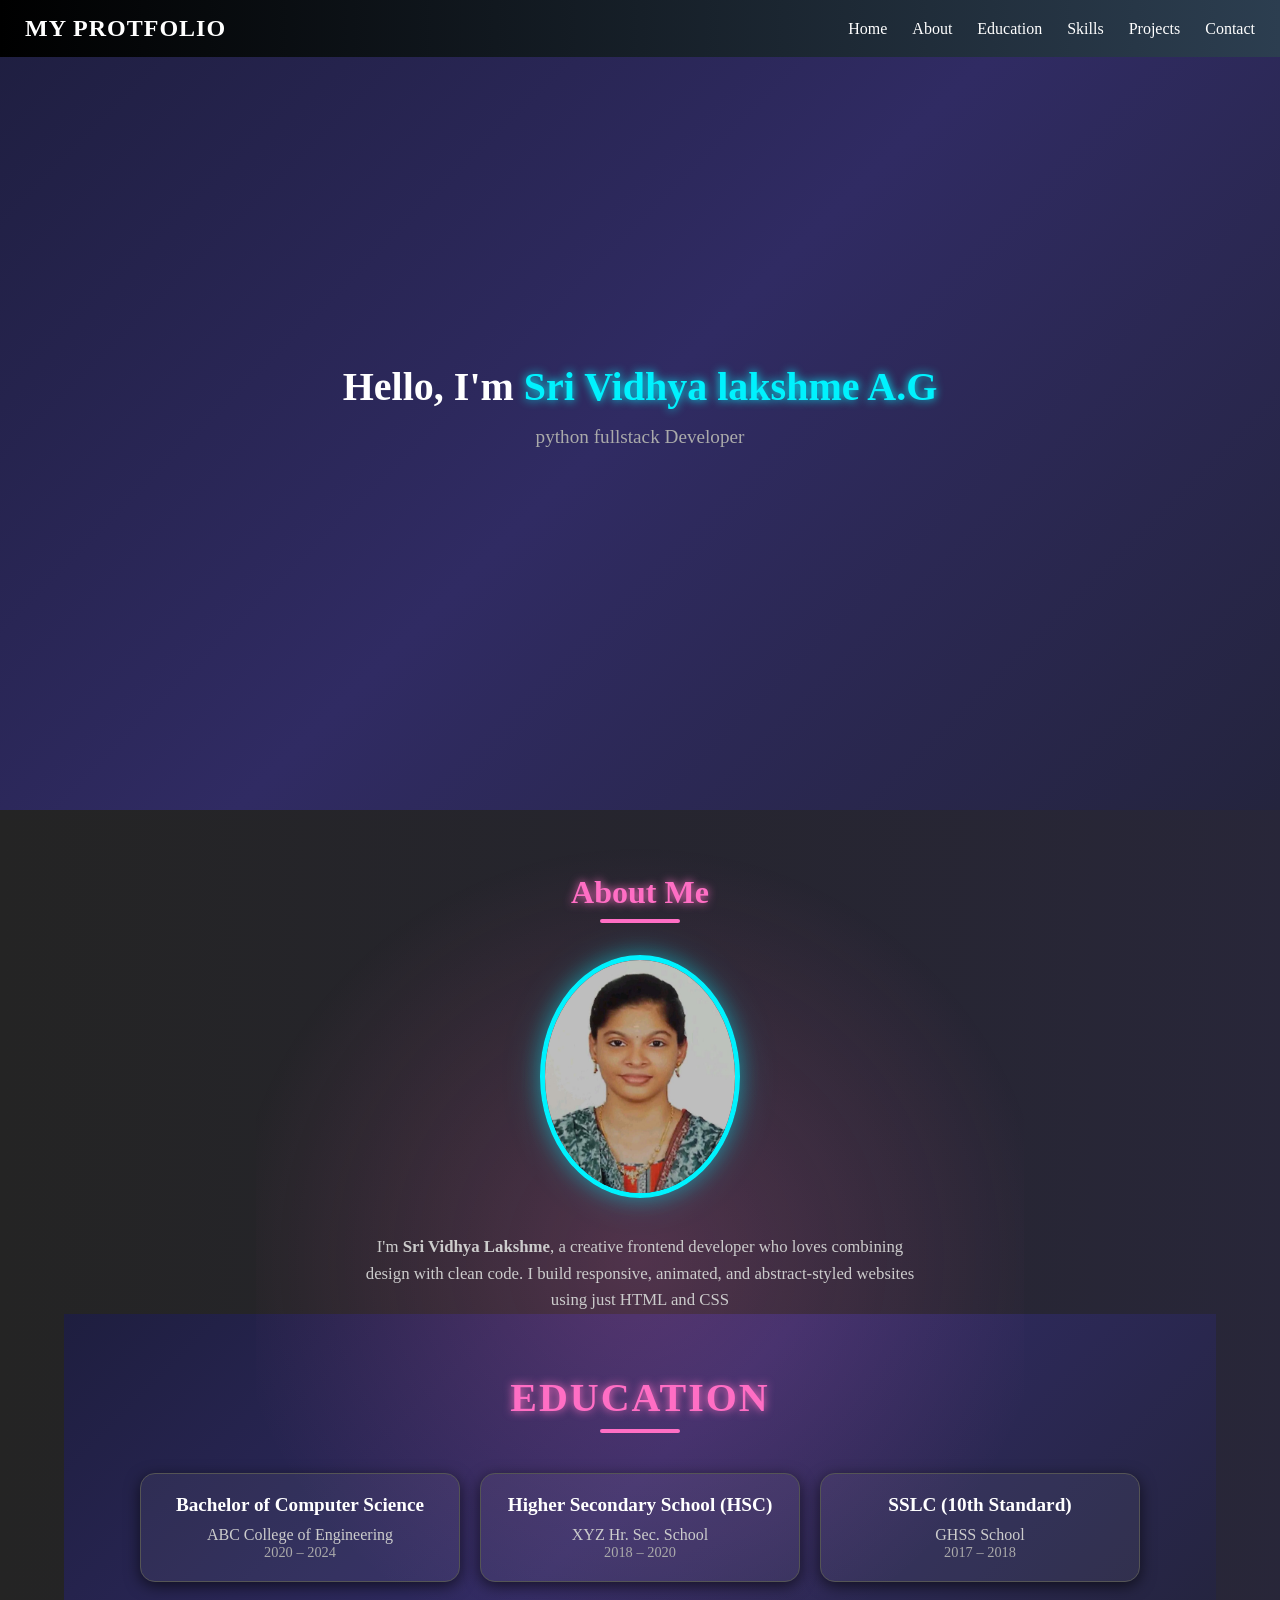
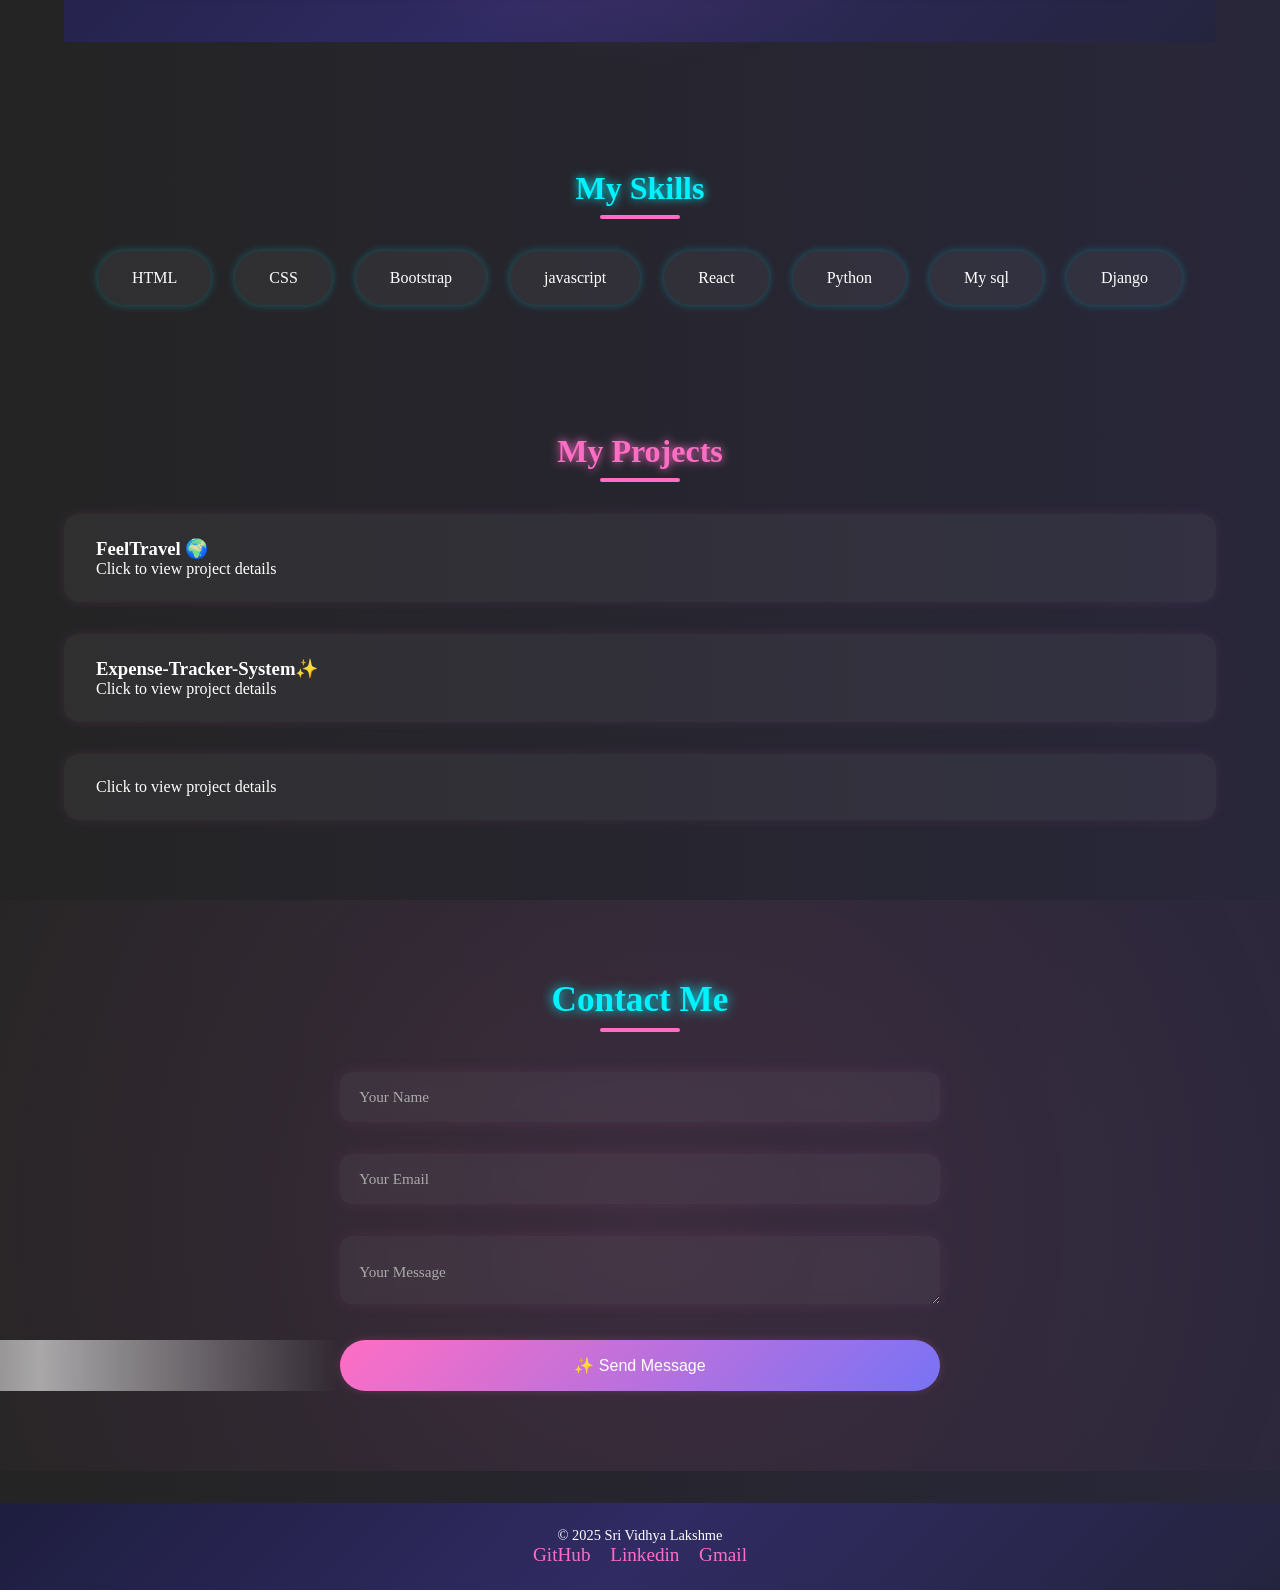
<file: index.html>
<!DOCTYPE html>
<html lang="en">
<head>
    <meta charset="UTF-8" />
    <meta name="viewport" content="width=device-width, initial-scale=1.0" />
    <title>portfolio</title>
    <link rel="stylesheet" href="./style.css" />
</head>
<body>
    <div class="abstract-bg">
        <div class="blob pink"></div>
        <div class="blob purple"></div>
        <div class="blob blue"></div>
    </div>
    <header>
  <div class="navbar">
    <div class="logo">My protfolio</div>
    <input type="checkbox" id="menu-toggle" />
    <label for="menu-toggle" class="menu-icon">&#9776;</label>
    <nav class="menu">
      <a href="#home">Home</a>
      <a href="#about">About</a>
      <a href="#education">Education</a>
      <a href="#skills">Skills</a>
      <a href="#projects">Projects</a>
      <a href="#contact">Contact</a>
    </nav>
  </div>
</header>

    <section class="hero">
        <div class="hero-text">
            <h1>Hello, I'm <span>Sri Vidhya lakshme A.G</span></h1>
            <p>python fullstack  Developer</p>
        </div>
    </section>
    <section id="about" class="about">
        <h2>About Me</h2>
        <div class="about-content">
            <div class="about-image">
                <img src="./Assets/d3f22161-9746-48f3-8c13-62d2a10426ca.jfif" alt="Sri Vidhya Lakshme" />
            </div>
            <div class="about-text">
                <p>
                    I'm <strong>Sri Vidhya Lakshme</strong>, a creative frontend developer who loves combining design
                    with clean code. I build responsive, animated, and abstract-styled websites using just HTML and CSS

                </p>
            </div>
        </div>
        <section id="education">
  <h2>Education</h2>
  <div class="education-container">
    <div class="education-card">
      <h3>Bachelor of Computer Science</h3>
      <p class="institution">ABC College of Engineering</p>
      <p class="year">2020 – 2024</p>
    </div>
    <div class="education-card">
      <h3>Higher Secondary School (HSC)</h3>
      <p class="institution">XYZ Hr. Sec. School</p>
      <p class="year">2018 – 2020</p>
    </div>
    <div class="education-card">
      <h3>SSLC (10th Standard)</h3>
      <p class="institution">GHSS School</p>
      <p class="year">2017 – 2018</p>
    </div>
  </div>
</section>

    </section>
    <section id="skills" class="skills">
        <h2>My Skills</h2>
        <div class="skills-grid">
            <div class="skill-item">HTML</div>
            <div class="skill-item">CSS</div>
            <div class="skill-item">Bootstrap</div>
            <div class="skill-item">javascript</div>
            <div class="skill-item">React</div>
            <div class="skill-item">Python</div>
            <div class="skill-item">My sql</div>
            <div class="skill-item">Django</div>
        </div>
    </section>
    <section id="projects" class="projects">
        <h2>My Projects</h2>
        <div class="project-wrapper">
            <input type="checkbox" id="project1" class="toggle">
            <label for="project1" class="project-card">
                <h3>FeelTravel 🌍</h3>
                <p>Click to view project details</p>
            </label>
            <div class="project-content">
                <p>A responsive travel website created using HTML and CSS only. Includes animated sections and mobile and tab
                    responsiveness.</p>
                <a href=" https://srividhyalakshme.github.io/Feel-Travel/" class="view-btn" target="_blank">🔗 View
                    Project</a>
                <a href="https://github.com/srividhyalakshme/Feel-Travel.git" class="view-btn" target="_blank">💻 GitHub
                    Repo</a>
             </div>
            <input type="checkbox" id="project2" class="toggle">
            <label for="project2" class="project-card">
                <h3> Expense-Tracker-System✨</h3>
                <p>Click to view project details</p>
            </label>
            <div class="project-content">
                <p>i have created mini project in python is expense tracker system</p>
                <a href="https://srividhyalakshme.github.io/Expense-Tracker-System/" class="view-btn" target="_blank">🔗 View
                    Project</a>
                <a href="https://github.com/srividhyalakshme/Expense-Tracker-System" class="view-btn" target="_blank">💻 GitHub
                    Repo</a>
        
            </div>
            <input type="checkbox" id="project3" class="toggle">
            <label for="project3" class="project-card">
                <h3></h3>
                <p>Click to view project details</p>
            </label>
            <div class="project-content">
                <p>Stylish, modern landing page built using pure HTML & CSS. Includes responsive design and animated
                    elements.</p>
                <a href="#" class="view-btn" target="_blank">🔗 View Project</a>
            </div>
         </div>
    </section>
    <section id="contact" class="contact">
        <h2>Contact Me</h2>
        <form>
            <div class="input-group fancy">
                <input type="text" required placeholder=" " />
                <label>Your Name</label>
            </div>
            <div class="input-group fancy">
                <input type="email" required placeholder=" " />
                <label>Your Email</label>
            </div>
            <div class="input-group fancy">
                <textarea required placeholder=" "></textarea>
                <label>Your Message</label>
            </div>
            <button type="submit" class="glow-button">✨ Send Message</button>
        </form>
    </section>
     <footer>
        <p>© 2025 Sri Vidhya Lakshme</p>
        <div class="socials">
            <a href="https://github.com/srividhyalakshme" target="_blank">GitHub</a>
            <a href="linkedin.com/in/sri-vidhya-lakshme-6b0b65236" target="_blank">Linkedin</a>
            <a href="Vvidhyalakshme5600@gmail.com" target="_blank">Gmail</a>
        
        </div>
    </footer>
</body>

</html>
</file>
<file: style.css>
/* Example: Option 3 */
body {
  background: linear-gradient(270deg, #1e1e3f, #302b63, #242424);
  background-size: 600% 600%;
  animation: gradientFlow 15s ease infinite;
  color: white;
  min-height: 100vh;
}
@keyframes gradientFlow {
  0% { background-position: 0% 50%; }
  50% { background-position: 100% 50%; }
  100% { background-position: 0% 50%; }
}

/* Reset */
* {
  margin: 0;
  padding: 0;
  box-sizing: border-box;
}

/* Navbar Container */
.navbar {
  display: flex;
  justify-content: space-between;
  align-items: center;
  background: linear-gradient(to right, #000000, #2c3e50);
  padding: 15px 25px;
  position: fixed;
  width: 100%;
  top: 0;
  z-index: 1000;
}

/* Logo/Name on the left */
.logo {
  font-size: 1.5rem;
  font-weight: bold;
  color: #fff;
  text-transform: uppercase;
  letter-spacing: 1px;
  animation: slideInLeft 1s ease;
}

/* Menu Links */
.menu {
  display: flex;
  gap: 25px;
}

.menu a {
  color: #fff;
  text-decoration: none;
  font-size: 1rem;
  position: relative;
  transition: color 0.3s ease;
}

.menu a::after {
  content: "";
  position: absolute;
  width: 0%;
  height: 2px;
  bottom: -3px;
  left: 0;
  background-color: #fff;
  transition: 0.3s;
}

.menu a:hover {
  color: #00ffcc;
}

.menu a:hover::after {
  width: 100%;
}

/* Hamburger Icon */
.menu-icon {
  display: none;
  font-size: 1.8rem;
  color: #fff;
  cursor: pointer;
}

/* Checkbox hidden */
#menu-toggle {
  display: none;
}

/* Mobile Menu */
@media (max-width: 768px) {
  .menu {
    position: absolute;
    top: 60px;
    right: -100%;
    background: #1a1a1a;
    flex-direction: column;
    width: 200px;
    padding: 20px;
    transition: right 0.4s ease;
    border-radius: 0 0 0 10px;
  }

  #menu-toggle:checked ~ .menu {
    right: 0;
  }

  .menu-icon {
    display: block;
  }
}

/* Animation for logo */
@keyframes slideInLeft {
  from {
    transform: translateX(-100px);
    opacity: 0;
  }
  to {
    transform: translateX(0);
    opacity: 1;
  }
}

section {
  padding: 4rem 5%;
}
h2 {
  font-size: 2rem;
  text-align: center;
  margin-bottom: 2rem;
  position: relative;
}
h2::after {
  content: "";
  display: block;
  width: 80px;
  height: 4px;
  background: #ff6ec4;
  margin: 0.5rem auto 0;
  border-radius: 2px;
}

/* ==== Hero Section ==== */
.hero {
  display: flex;
  justify-content: center;
  align-items: center;
  height: 90vh;
  background: linear-gradient(135deg, #1e1e3f, #302b63, #24243e);
  text-align: center;
  animation: fadeIn 1.5s ease-in-out forwards;
}
.hero-text h1 {
  font-size: 2.5rem;
  margin-bottom: 1rem;
}
.hero-text h1 span {
  color: #00f2fe;
  text-shadow: 0 0 10px #00f2fe;
}
.hero-text p {
  font-size: 1.2rem;
  color: #aaa;
}

/* ==== About Me Section with Glow ==== */
.about {
  padding: 4rem 5%;
  text-align: center;
  position: relative;
  z-index: 1;
  animation: fadeInGlow 1.5s ease-in-out forwards;
}

.about::before {
  content: "";
  position: absolute;
  width: 60%;
  height: 100%;
  top: 0;
  left: 20%;
  background: radial-gradient(circle, rgba(255, 110, 196, 0.2), transparent 70%);
  z-index: 0;
  animation: pulseBg 5s infinite ease-in-out;
}

.about h2 {
  font-size: 2rem;
  margin-bottom: 2rem;
  color: #ff6ec4;
  text-shadow: 0 0 10px #ff6ec4;
  position: relative;
  z-index: 2;
}

.about-content {
  display: flex;
  flex-direction: column;
  align-items: center;
  gap: 2rem;
  z-index: 2;
  position: relative;
}

.about-image img {
  border-radius: 50%;
  border: 5px solid #00f2fe;
  width: 200px;
  box-shadow: 0 0 20px rgba(0, 242, 254, 0.4), 0 0 40px rgba(0, 242, 254, 0.2);
  transition: transform 0.5s ease;
  animation: glowPulse 3s ease-in-out infinite;
}

.about-image img:hover {
  transform: scale(1.1);
}

.about-text p {
  max-width: 600px;
  color: #ccc;
  line-height: 1.6;
  font-size: 1.05rem;
  padding: 0 1rem;
  animation: slideFade 1.2s ease forwards;
}

/* ==== Animations ==== */
@keyframes fadeInGlow {
  from {
    opacity: 0;
    transform: translateY(30px);
  }
  to {
    opacity: 1;
    transform: translateY(0);
  }
}

@keyframes slideFade {
  0% {
    opacity: 0;
    transform: translateX(-20px);
  }
  100% {
    opacity: 1;
    transform: translateX(0);
  }
}

@keyframes glowPulse {
  0%, 100% {
    box-shadow: 0 0 15px rgba(0, 242, 254, 0.3);
  }
  50% {
    box-shadow: 0 0 25px rgba(0, 242, 254, 0.6);
  }
}

@keyframes pulseBg {
  0%, 100% {
    transform: scale(1);
    opacity: 0.2;
  }
  50% {
    transform: scale(1.1);
    opacity: 0.35;
  }
}

/* Responsive */
@media (max-width: 768px) {
  .about-image img {
    width: 150px;
  }

  .about-text p {
    font-size: 1rem;
  }
}
/* Education Section */
#education {
  padding: 60px 20px;
  background: linear-gradient(135deg, #1e1e3f, #302b63, #24243e);
  color: white;
  text-align: center;
}

#education h2 {
  font-size: 2.5rem;
  margin-bottom: 40px;
  text-transform: uppercase;
  letter-spacing: 2px;
}

/* Education Cards Container */
.education-container {
  display: grid;
  grid-template-columns: repeat(auto-fit, minmax(280px, 1fr));
  gap: 20px;
  max-width: 1000px;
  margin: 0 auto;
}

/* Each Card */
.education-card {
  background: rgba(255, 255, 255, 0.05);
  border: 1px solid #555;
  border-radius: 15px;
  padding: 20px;
  box-shadow: 0 4px 15px rgba(0, 0, 0, 0.6);
  transition: transform 0.5s ease, background 0.5s ease;
  animation: fadeInUp 1s ease forwards;
  opacity: 0;
}

/* Card Hover Effect */
.education-card:hover {
  transform: translateY(-10px);
  background: rgba(255, 255, 255, 0.1);
}

/* Card Text Styling */
.education-card h3 {
  font-size: 1.2rem;
  color: #fff;
  margin-bottom: 10px;
}

.education-card .institution {
  font-size: 1rem;
  color: #ccc;
}

.education-card .year {
  font-size: 0.9rem;
  color: #aaa;
}

/* Simple Fade In Animation */
@keyframes fadeInUp {
  0% {
    transform: translateY(30px);
    opacity: 0;
  }
  100% {
    transform: translateY(0);
    opacity: 1;
  }
}

/* Animate each card manually */
.education-card:nth-child(1) {
  animation-delay: 0.3s;
}
.education-card:nth-child(2) {
  animation-delay: 0.6s;
}
.education-card:nth-child(3) {
  animation-delay: 0.9s;
}


/* ==== Skills Section with Scroll Animation and Effects ==== */
.skills {
  text-align: center;
  padding: 4rem 5%;
}
.skills h2 {
  font-size: 2rem;
  color: #00f2fe;
  text-shadow: 0 0 10px #00f2fe;
  margin-bottom: 2rem;
  animation: glowTitle 2s ease-in-out infinite alternate;
}

/* Skills Grid */
.skills-grid {
  display: flex;
  flex-wrap: wrap;
  justify-content: center;
  gap: 1.5rem;
}

/* Skill Badge Styling */
.skill-item {
  background: rgba(255, 255, 255, 0.05);
  padding: 1rem 2rem;
  border-radius: 50px;
  font-size: 1rem;
  color: #fff;
  position: relative;
  border: 2px solid transparent;
  cursor: pointer;
  box-shadow: 0 0 8px rgba(0, 242, 254, 0.3);
  transition: all 0.4s ease;
  opacity: 0;
  transform: translateY(20px);
  animation: slideFade 1s forwards;
}

.skill-item:nth-child(1) { animation-delay: 0.2s; }
.skill-item:nth-child(2) { animation-delay: 0.4s; }
.skill-item:nth-child(3) { animation-delay: 0.6s; }
.skill-item:nth-child(4) { animation-delay: 0.8s; }
.skill-item:nth-child(5) { animation-delay: 1s; }
.skill-item:nth-child(6) { animation-delay: 1.2s; }

.skill-item:hover {
  background: linear-gradient(135deg, #ff6ec4, #7873f5);
  color: #fff;
  box-shadow: 0 0 15px #ff6ec4, 0 0 25px #7873f5;
  transform: scale(1.08);
}

/* Title glowing animation */
@keyframes glowTitle {
  from {
    text-shadow: 0 0 5px #00f2fe;
  }
  to {
    text-shadow: 0 0 15px #00f2fe, 0 0 25px #ff6ec4;
  }
}

/* Entry animation */
@keyframes slideFade {
  to {
    opacity: 1;
    transform: translateY(0);
  }
}

/* Responsive Design */
@media (max-width: 768px) {
  .skill-item {
    padding: 0.8rem 1.5rem;
    font-size: 0.95rem;
  }
}

/* Project Section */
.projects {
  padding: 4rem 5%;
  text-align: center;
}
.projects h2 {
  font-size: 2rem;
  color: #ff6ec4;
  margin-bottom: 2rem;
  text-shadow: 0 0 10px #ff6ec4;
}

/* Wrapper Grid */
.project-wrapper {
  display: flex;
  flex-direction: column;
  gap: 1rem;
}

/* Hide default checkboxes */
.toggle {
  display: none;
}

/* Card Style */
.project-card {
  background: rgba(255, 255, 255, 0.05);
  padding: 1.5rem 2rem;
  border-radius: 15px;
  cursor: pointer;
  transition: all 0.3s ease;
  box-shadow: 0 0 12px rgba(255, 110, 196, 0.1);
  text-align: left;
  color: white;
}

.project-card:hover {
  background: linear-gradient(135deg, #ff6ec4, #7873f5);
  transform: scale(1.02);
  color: white;
}
.github-icon {
  display: inline-block;
  margin-top: 0.8rem;
  font-size: 1rem;
  color: #aaa;
  text-decoration: none;
  transition: 0.3s;
}
.github-icon:hover {
  color: #ff6ec4;
  transform: scale(1.1);
}

/* Hidden Content */
.project-content {
  max-height: 0;
  overflow: hidden;
  background: #1e1e1e;
  color: #ccc;
  border-left: 4px solid #ff6ec4;
  padding: 0 1.5rem;
  font-size: 0.95rem;
  transition: max-height 0.5s ease-in-out, padding 0.4s ease;
}

/* When checkbox is checked, show the content */
.toggle:checked + .project-card + .project-content {
  max-height: 300px;
  padding: 1rem 1.5rem;
}

/* View button */
.view-btn {
  display: inline-block;
  margin-top: 1rem;
  padding: 0.5rem 1rem;
  border-radius: 20px;
  background: #ff6ec4;
  color: white;
  text-decoration: none;
  transition: 0.3s ease;
}
.view-btn:hover {
  background: #7873f5;
}

/* Responsive */
@media (max-width: 768px) {
  .project-card {
    padding: 1.2rem;
    font-size: 0.95rem;
  }
  .project-content {
    font-size: 0.9rem;
  }
}


/* ==== Contact Section ==== */
.contact {
  text-align: center;
  padding: 5rem 5%;
  position: relative;
  overflow: hidden;
}
.contact::before {
  content: '';
  position: absolute;
  top: -20%;
  left: -10%;
  width: 120%;
  height: 150%;
  background: radial-gradient(circle at center, rgba(255, 110, 196, 0.1), transparent);
  animation: moveBg 10s linear infinite alternate;
  z-index: 0;
}
@keyframes moveBg {
  from { transform: rotate(0deg) scale(1); }
  to { transform: rotate(360deg) scale(1.2); }
}

.contact h2 {
  font-size: 2.2rem;
  color: #00f2fe;
  text-shadow: 0 0 12px #00f2fe;
  position: relative;
  z-index: 1;
  margin-bottom: 2.5rem;
}

/* Form */
.contact form {
  max-width: 600px;
  margin: auto;
  display: flex;
  flex-direction: column;
  gap: 2rem;
  position: relative;
  z-index: 1;
}

/* ==== Fancy Input Field ==== */
.input-group.fancy {
  position: relative;
  transform-style: preserve-3d;
  perspective: 800px;
}
.input-group.fancy input,
.input-group.fancy textarea {
  width: 100%;
  padding: 1rem 1.2rem;
  border: none;
  border-radius: 12px;
  background: rgba(255, 255, 255, 0.05);
  color: white;
  font-size: 1rem;
  outline: none;
  backdrop-filter: blur(6px);
  transition: 0.4s ease;
  box-shadow: 0 0 15px rgba(255, 110, 196, 0.1);
}

.input-group.fancy input:focus,
.input-group.fancy textarea:focus {
  box-shadow: 0 0 25px rgba(255, 110, 196, 0.4), 0 0 40px rgba(120, 115, 245, 0.3);
  transform: rotateX(4deg) rotateY(2deg);
}

.input-group.fancy label {
  position: absolute;
  top: 50%;
  left: 1.2rem;
  transform: translateY(-50%);
  font-size: 0.95rem;
  color: #aaa;
  pointer-events: none;
  transition: 0.3s ease;
}

.input-group.fancy input:focus + label,
.input-group.fancy input:not(:placeholder-shown) + label,
.input-group.fancy textarea:focus + label,
.input-group.fancy textarea:not(:placeholder-shown) + label {
  top: -0.6rem;
  left: 1rem;
  background: #0e0e0e;
  padding: 0 0.5rem;
  font-size: 0.75rem;
  color: #ff6ec4;
}

/* ==== Glowing Send Button ==== */
.glow-button {
  padding: 1rem 2rem;
  border: none;
  border-radius: 50px;
  font-size: 1rem;
  color: white;
  cursor: pointer;
  background: linear-gradient(135deg, #ff6ec4, #7873f5);
  position: relative;
  transition: transform 0.3s ease, box-shadow 0.3s ease;
  box-shadow: 0 0 10px rgba(255, 110, 196, 0.2);
  animation: pulseShadow 2s infinite;
}

.glow-button:hover {
  transform: scale(1.05);
  box-shadow: 0 0 20px rgba(255, 110, 196, 0.4), 0 0 40px rgba(120, 115, 245, 0.3);
}

/* Spark trail animation */
.glow-button::after {
  content: "";
  position: absolute;
  top: 0;
  left: -100%;
  width: 100%;
  height: 100%;
  background: linear-gradient(to right, transparent, rgba(255,255,255,0.6), transparent);
  animation: trail 2s infinite;
}
@keyframes trail {
  0% { left: -100%; }
  50% { left: 100%; }
  100% { left: 100%; }
}

@keyframes pulseShadow {
  0%, 100% {
    box-shadow: 0 0 10px rgba(255, 110, 196, 0.2);
  }
  50% {
    box-shadow: 0 0 20px rgba(255, 110, 196, 0.4);
  }
}

/* ==== Responsive ==== */
@media (max-width: 768px) {
  .contact h2 {
    font-size: 1.8rem;
  }
  .glow-button {
    font-size: 0.95rem;
    padding: 0.9rem 1.8rem;
  }
}


/* ==== Footer ==== */
footer {
  background: linear-gradient(135deg, #1e1e3f, #302b63, #24243e);
  text-align: center;
  padding: 1.5rem;
  font-size: 0.9rem;
  margin-top: 2rem;
}
footer .socials a {
  margin: 0 0.5rem;
  font-size: 1.2rem;
  color: #ff6ec4;
  text-decoration: none;
  transition: transform 0.3s;
}
footer .socials a:hover {
  transform: scale(1.2);
}

/* ==== Animations ==== */
@keyframes fadeIn {
  from { opacity: 0; transform: translateY(20px); }
  to { opacity: 1; transform: translateY(0); }
}

/* ==== Responsive ==== */
@media (max-width: 768px) {
  .about-content {
    flex-direction: column;
  }
  .hero-text h1 {
    font-size: 2rem;
  }
  .projects .grid {
    grid-template-columns: 1fr;
  }
}
</file>
